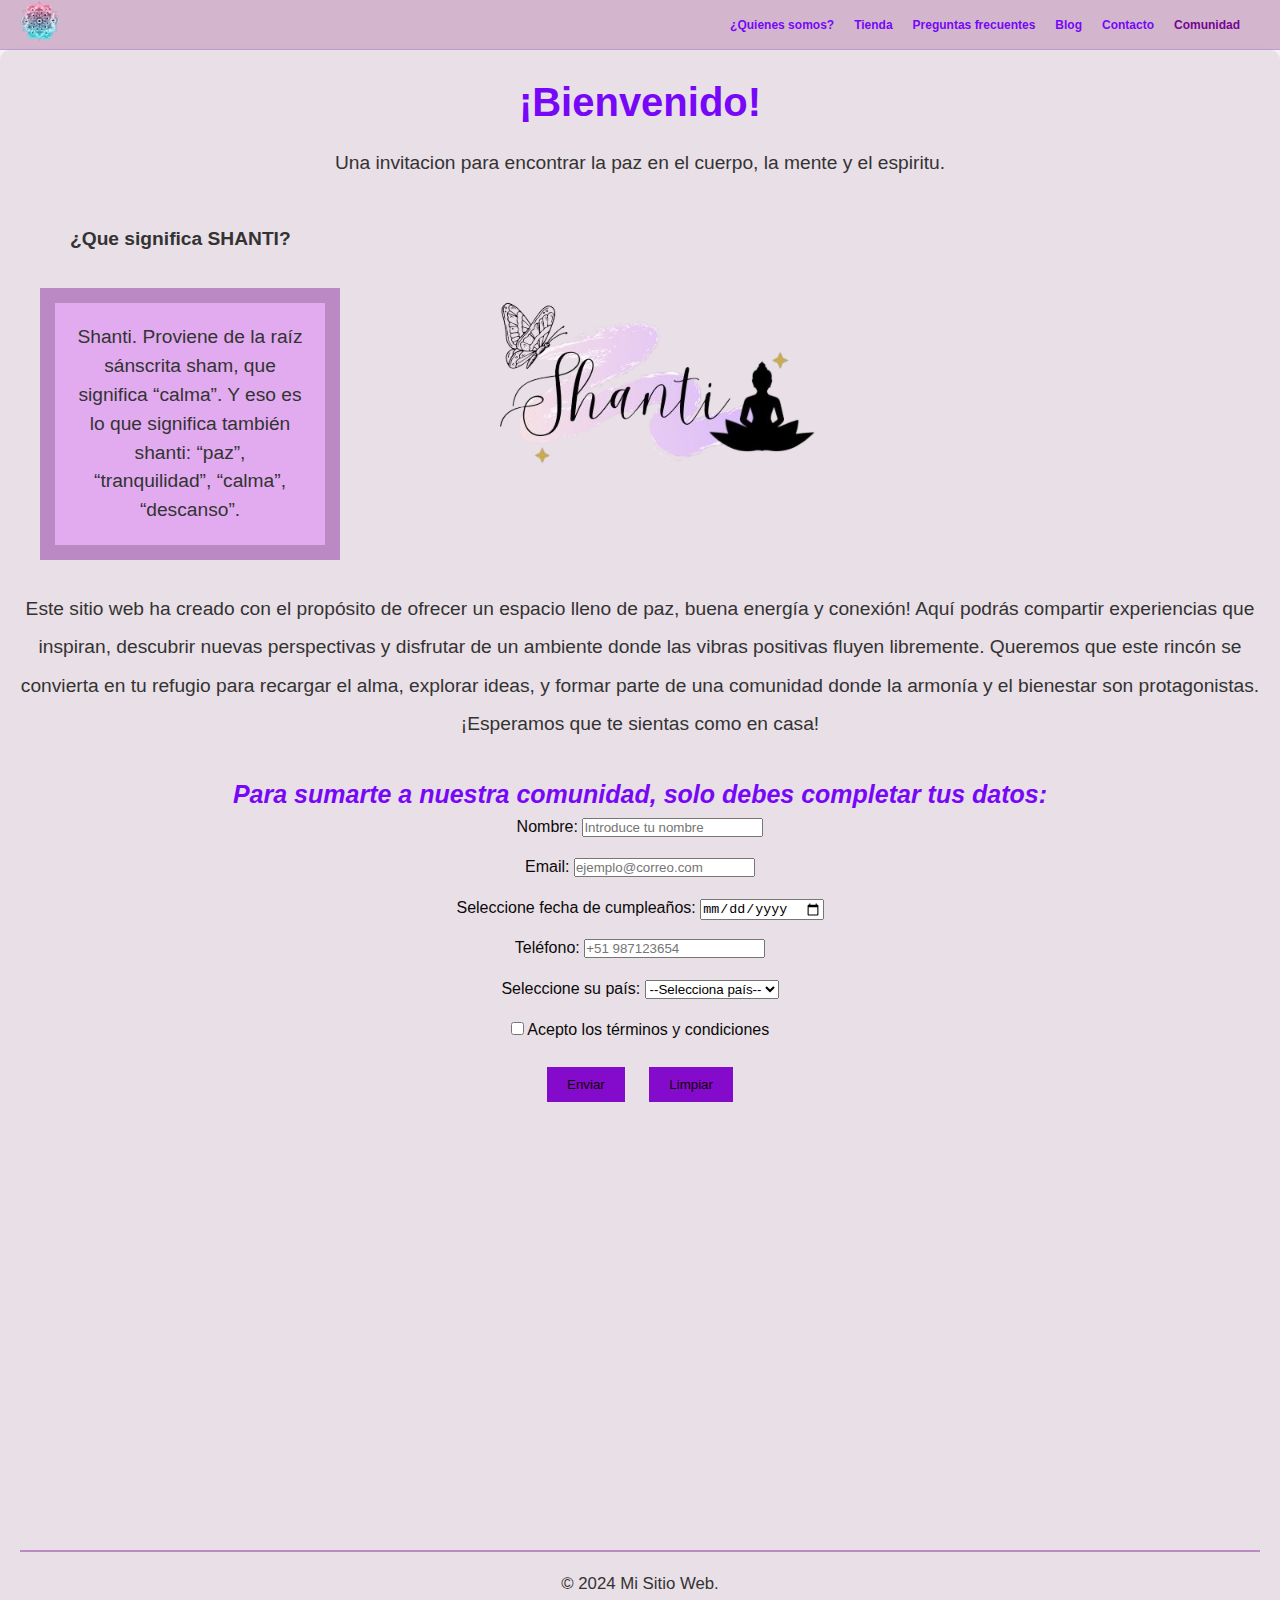
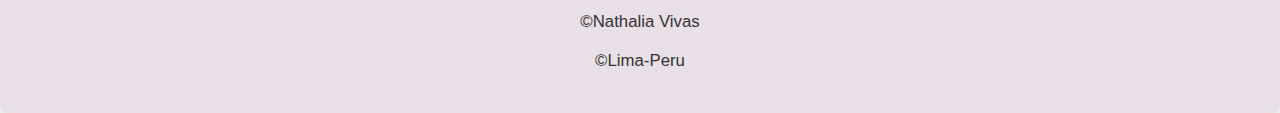
<file: index.html>
<!DOCTYPE html>
<html lang="es">

<head>
    <meta charset="UTF-8">
    <meta http-equiv="X-UA-Compatible" content="IE=edge">
    <meta name="viewport" content="width=device-width,initial-scale=1.0">
    <link rel="shortcut icon" href="klipartz.com.png" type="image/png">
    <link rel="stylesheet" href="shanti.css">
    <title> SHANTI </title>
</head>

<body>
    <!-- Encabezado -->
    <header>
        <div class="logo">
            <img src="Mandala-Vector-Transparent.png">
    
        </div>
        <nav id="menu">
            <ul>
                <li><a href="shanti.html">¿Quienes somos?</a></li>
                <li><a href="tienda.html">Tienda</a></li>
                <li><a href="preguntasfrecuentes.html">Preguntas frecuentes</a></li>
                <li><a href="#">Blog</a></li>
                <li><a href="#">Contacto</a></li>
                <li><a href="#" class="highlight">Comunidad</a></li>
            </ul>
        </nav>
    </header>
    <div class="bienvenida">
        <h1> ¡Bienvenido! </h1>
        <p> Una invitacion para encontrar la paz en el cuerpo, la mente y el espiritu.</p>
        <div class="img">
            <img src="1-removebg-preview.png">
        </div>
        
        
        <p class="destacado">¿Que significa SHANTI?</p>
        <p class="caja">Shanti. Proviene de la raíz sánscrita sham, que significa “calma”. Y eso es lo que significa también shanti: “paz”, “tranquilidad”, “calma”, “descanso”.</p>


            <p>Este sitio web ha creado con el propósito de ofrecer un espacio lleno de paz, buena energía y conexión! Aquí podrás compartir experiencias que inspiran, descubrir nuevas perspectivas y disfrutar de un ambiente donde las vibras positivas fluyen libremente. Queremos que este rincón se convierta en tu refugio para recargar el alma, explorar ideas, y formar parte de una comunidad donde la armonía y el bienestar son protagonistas. ¡Esperamos que te sientas como en casa! </p>
        
            <h2>Para sumarte a nuestra comunidad, solo debes completar tus datos:</h2>
            <form action="/submit_formulario" method="post">
                <div>
                    <label for="nombre">Nombre:</label>
                    <input type="text" id="nombre" name="nombre" placeholder="Introduce tu nombre" required>
                </div>
                <div>
                    <label for="Email">Email:</label>
                    <input type="email" id="Email" name="Email" placeholder="ejemplo@correo.com" required>
                </div>
                
                <div>
                    <label for="birth">Seleccione fecha de cumpleaños:</label>
                    <input type="date" id="birth" name="birth">
                </div>
                <div>
                    <label for="telefono">Teléfono:</label>
                    <input type="tel" id="telefono" name="telefono" placeholder="+51 987123654" required>
                </div>
                <div>
                    <label for="opcion">Seleccione su país:</label>
                    <select id="opcion" name="opcion" required>
                        <option value="">--Selecciona país--</option>
                        <option value="Peru">Perú</option>
                        <option value="Venezuela">Venezuela</option>
                        <option value="Chile">Chile</option>
                    </select>
                </div>
                <div>
                    <input type="checkbox" id="Acepto" name="Acepto">
                    <label for="Acepto">Acepto los términos y condiciones</label>
                </div>
                <div>
                    <input type="submit" value="Enviar">
                    <input type="reset" value="Limpiar">
                </div>
            </form>
        
            <iframe width="560" height="315" src="https://www.youtube.com/embed/SkJBYIpjZz4?si=7buGOqOJSlpCTb-n" title="YouTube video player" frameborder="0" allow="accelerometer; autoplay; clipboard-write; encrypted-media; gyroscope; picture-in-picture; web-share" referrerpolicy="strict-origin-when-cross-origin" allowfullscreen></iframe>
    </body>
    


<footer class="pie">
    <p>&copy; 2024 Mi Sitio Web. </p>
   <p>&copy;Nathalia Vivas</p> 
   <p>&copy;Lima-Peru</p> 
   
</footer>
</file>
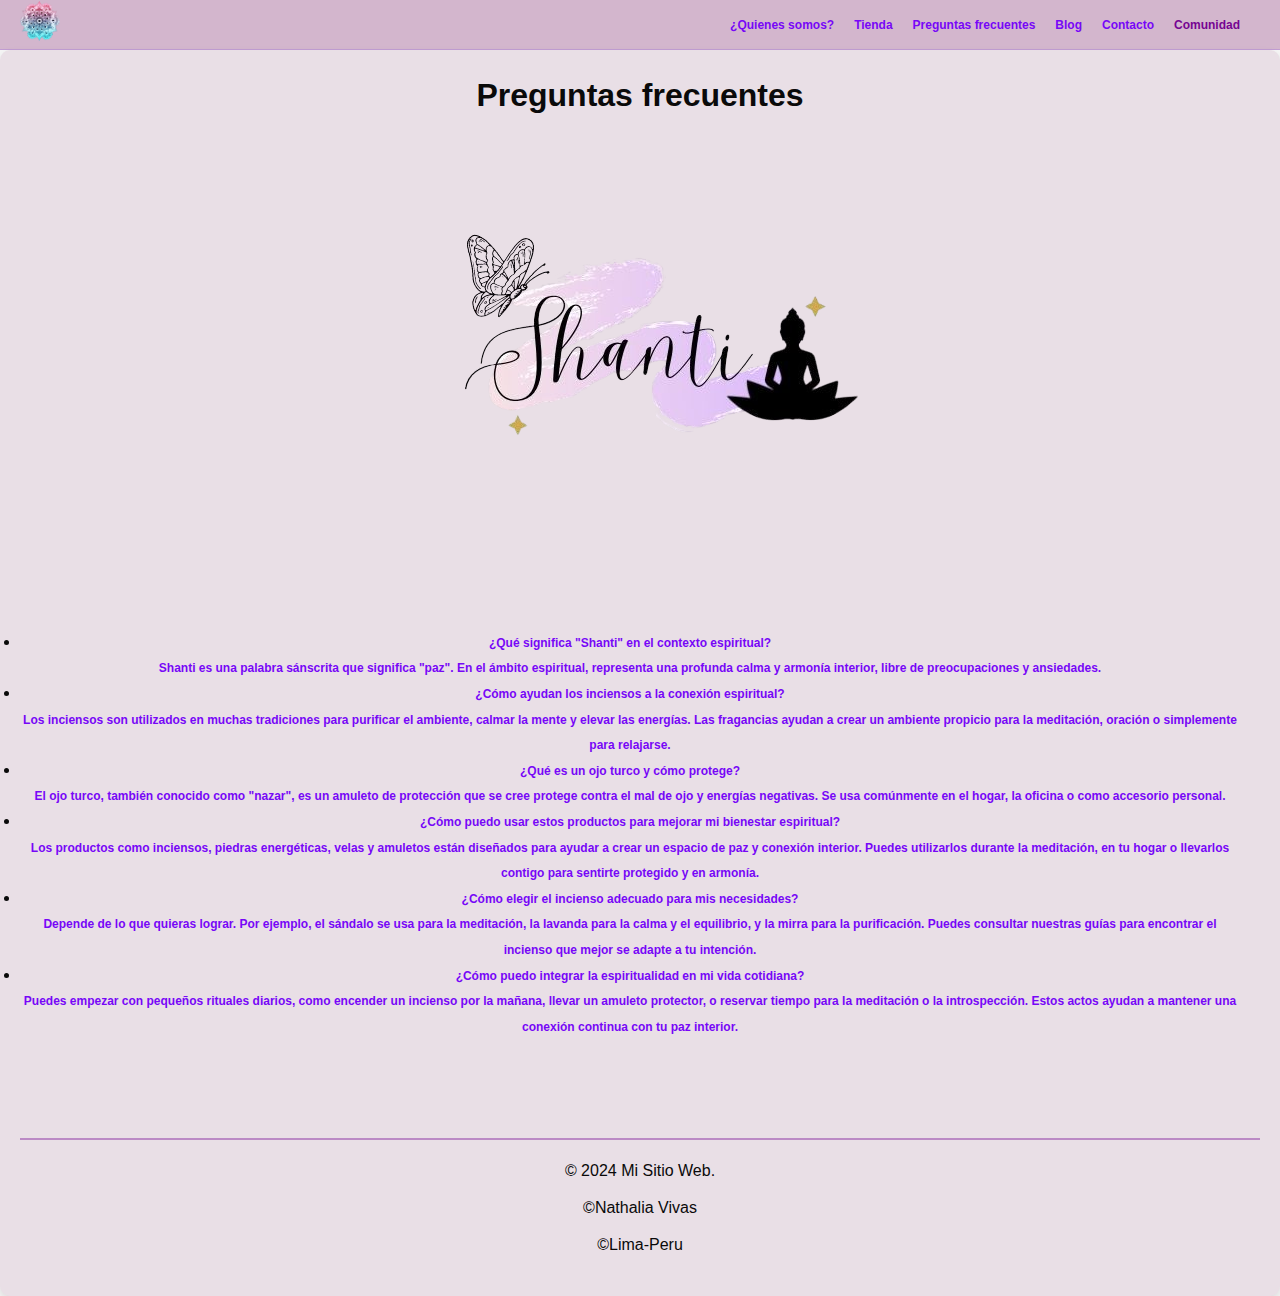
<file: preguntasfrecuentes.html>
<!DOCTYPE html>
<html lang="es">

<head>
    <meta charset="UTF-8">
    <meta http-equiv="X-UA-Compatible" content="IE=edge">
    <meta name="viewport" content="width=device-width,initial-scale=1.0">
    <link rel="shortcut icon" href="klipartz.com.png">
    <link rel="stylesheet" href="shanti.css">
    <title> SHANTI </title>
</head>

<body>
    <!-- Encabezado -->
    <header>
        <div class="logo">
            <img src="Mandala-Vector-Transparent.png">
    
        </div>
        <nav id="menu">
            <ul>
                <li><a href="shanti.html">¿Quienes somos?</a>
                </li>
                <li><a href="tienda.html">Tienda</a></li>
                <li><a href="preguntasfrecuentes.html">Preguntas frecuentes</a></li>
                <li><a href="#">Blog</a></li>
                <li><a href="#">Contacto</a></li>
                <li><a href="#" class="highlight">Comunidad</a></li>
            </ul>
        </nav>
       
    </header>
    <div class="preguntas">
        <h1> Preguntas frecuentes </h1>
        <div class="img">
            <img src="1-removebg-preview.png">
        </div>
        <nav id="lista">
            <ul>
                <li><a href="#">¿Qué significa "Shanti" en el contexto espiritual? <br> Shanti es una palabra sánscrita que significa "paz". En el ámbito espiritual, representa una profunda calma y armonía interior, libre de preocupaciones y ansiedades.</a>
                <li><a href="#">¿Cómo ayudan los inciensos a la conexión espiritual? <br> Los inciensos son utilizados en muchas tradiciones para purificar el ambiente, calmar la mente y elevar las energías. Las fragancias ayudan a crear un ambiente propicio para la meditación, oración o simplemente para relajarse.</a></li>
                <li><a href="#">¿Qué es un ojo turco y cómo protege? <br> El ojo turco, también conocido como "nazar", es un amuleto de protección que se cree protege contra el mal de ojo y energías negativas. Se usa comúnmente en el hogar, la oficina o como accesorio personal.</a></li>
                <li><a href="#">¿Cómo puedo usar estos productos para mejorar mi bienestar espiritual? <br> Los productos como inciensos, piedras energéticas, velas y amuletos están diseñados para ayudar a crear un espacio de paz y conexión interior. Puedes utilizarlos durante la meditación, en tu hogar o llevarlos contigo para sentirte protegido y en armonía.</a></li>
                <li><a href="#">¿Cómo elegir el incienso adecuado para mis necesidades? <br> Depende de lo que quieras lograr. Por ejemplo, el sándalo se usa para la meditación, la lavanda para la calma y el equilibrio, y la mirra para la purificación. Puedes consultar nuestras guías para encontrar el incienso que mejor se adapte a tu intención. </a></li>
                <li><a href="#">¿Cómo puedo integrar la espiritualidad en mi vida cotidiana? <br> Puedes empezar con pequeños rituales diarios, como encender un incienso por la mañana, llevar un amuleto protector, o reservar tiempo para la meditación o la introspección. Estos actos ayudan a mantener una conexión continua con tu paz interior. </a></li>
            </ul>
            </li>
        </nav>





</body>
    


<footer class="pie">
    <p>&copy; 2024 Mi Sitio Web. </p>
   <p>&copy;Nathalia Vivas</p> 
   <p>&copy;Lima-Peru</p> 
   
</footer>
</file>
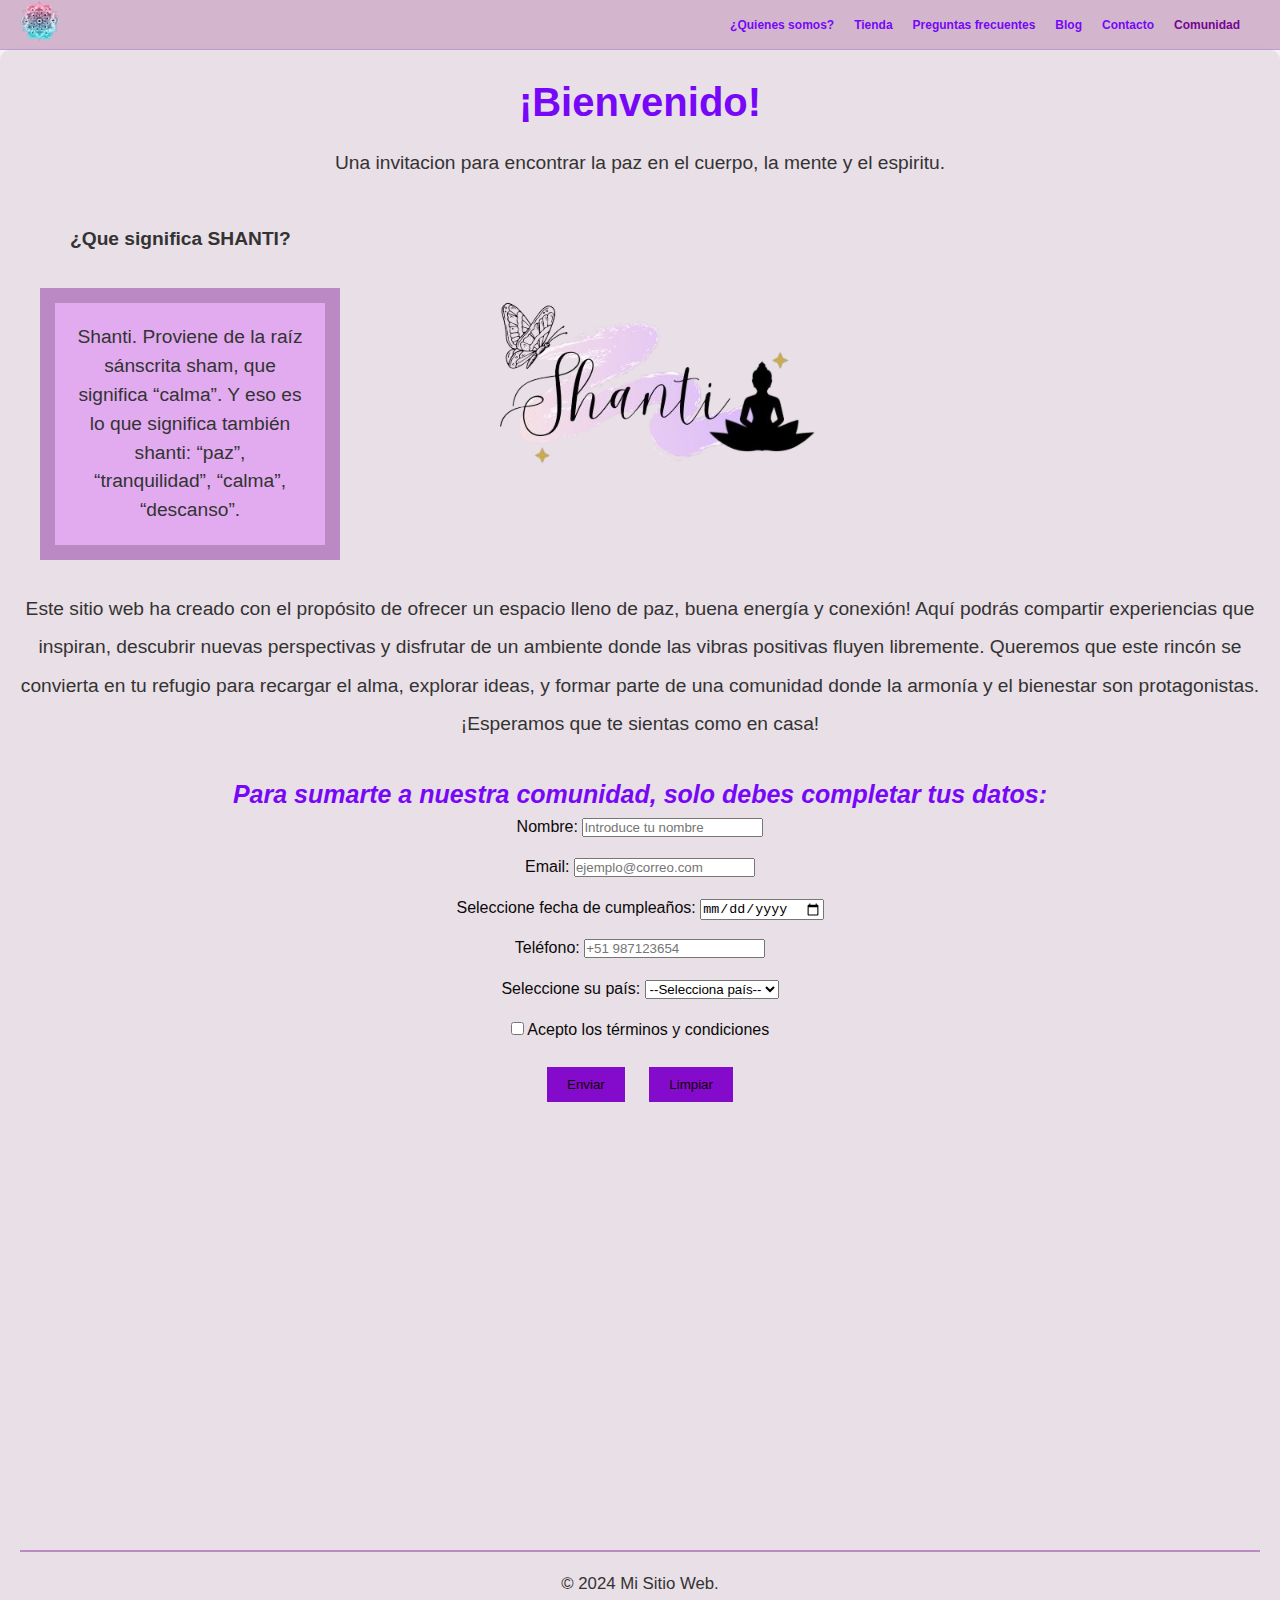
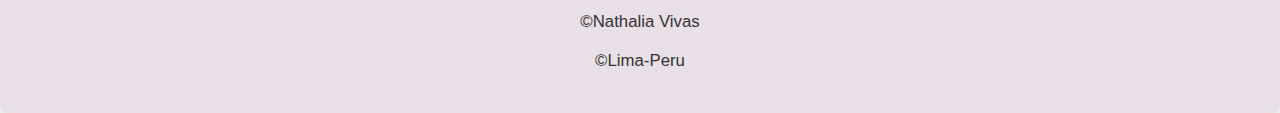
<file: shanti.html>
<!DOCTYPE html>
<html lang="es">

<head>
    <meta charset="UTF-8">
    <meta http-equiv="X-UA-Compatible" content="IE=edge">
    <meta name="viewport" content="width=device-width,initial-scale=1.0">
    <link rel="shortcut icon" href="klipartz.com.png" type="image/png">
    <link rel="stylesheet" href="shanti.css">
    <title> SHANTI </title>
</head>

<body>
    <!-- Encabezado -->
    <header>
        <div class="logo">
            <img src="Mandala-Vector-Transparent.png">
    
        </div>
        <nav id="menu">
            <ul>
                <li><a href="shanti.html">¿Quienes somos?</a></li>
                <li><a href="tienda.html">Tienda</a></li>
                <li><a href="preguntasfrecuentes.html">Preguntas frecuentes</a></li>
                <li><a href="#">Blog</a></li>
                <li><a href="#">Contacto</a></li>
                <li><a href="#" class="highlight">Comunidad</a></li>
            </ul>
        </nav>
    </header>
    <div class="bienvenida">
        <h1> ¡Bienvenido! </h1>
        <p> Una invitacion para encontrar la paz en el cuerpo, la mente y el espiritu.</p>
        <div class="img">
            <img src="1-removebg-preview.png">
        </div>
        
        
        <p class="destacado">¿Que significa SHANTI?</p>
        <p class="caja">Shanti. Proviene de la raíz sánscrita sham, que significa “calma”. Y eso es lo que significa también shanti: “paz”, “tranquilidad”, “calma”, “descanso”.</p>


            <p>Este sitio web ha creado con el propósito de ofrecer un espacio lleno de paz, buena energía y conexión! Aquí podrás compartir experiencias que inspiran, descubrir nuevas perspectivas y disfrutar de un ambiente donde las vibras positivas fluyen libremente. Queremos que este rincón se convierta en tu refugio para recargar el alma, explorar ideas, y formar parte de una comunidad donde la armonía y el bienestar son protagonistas. ¡Esperamos que te sientas como en casa! </p>
        
            <h2>Para sumarte a nuestra comunidad, solo debes completar tus datos:</h2>
            <form action="/submit_formulario" method="post">
                <div>
                    <label for="nombre">Nombre:</label>
                    <input type="text" id="nombre" name="nombre" placeholder="Introduce tu nombre" required>
                </div>
                <div>
                    <label for="Email">Email:</label>
                    <input type="email" id="Email" name="Email" placeholder="ejemplo@correo.com" required>
                </div>
                
                <div>
                    <label for="birth">Seleccione fecha de cumpleaños:</label>
                    <input type="date" id="birth" name="birth">
                </div>
                <div>
                    <label for="telefono">Teléfono:</label>
                    <input type="tel" id="telefono" name="telefono" placeholder="+51 987123654" required>
                </div>
                <div>
                    <label for="opcion">Seleccione su país:</label>
                    <select id="opcion" name="opcion" required>
                        <option value="">--Selecciona país--</option>
                        <option value="Peru">Perú</option>
                        <option value="Venezuela">Venezuela</option>
                        <option value="Chile">Chile</option>
                    </select>
                </div>
                <div>
                    <input type="checkbox" id="Acepto" name="Acepto">
                    <label for="Acepto">Acepto los términos y condiciones</label>
                </div>
                <div>
                    <input type="submit" value="Enviar">
                    <input type="reset" value="Limpiar">
                </div>
            </form>
        
            <iframe width="560" height="315" src="https://www.youtube.com/embed/SkJBYIpjZz4?si=7buGOqOJSlpCTb-n" title="YouTube video player" frameborder="0" allow="accelerometer; autoplay; clipboard-write; encrypted-media; gyroscope; picture-in-picture; web-share" referrerpolicy="strict-origin-when-cross-origin" allowfullscreen></iframe>
    </body>
    


<footer class="pie">
    <p>&copy; 2024 Mi Sitio Web. </p>
   <p>&copy;Nathalia Vivas</p> 
   <p>&copy;Lima-Peru</p> 
   
</footer>
</file>
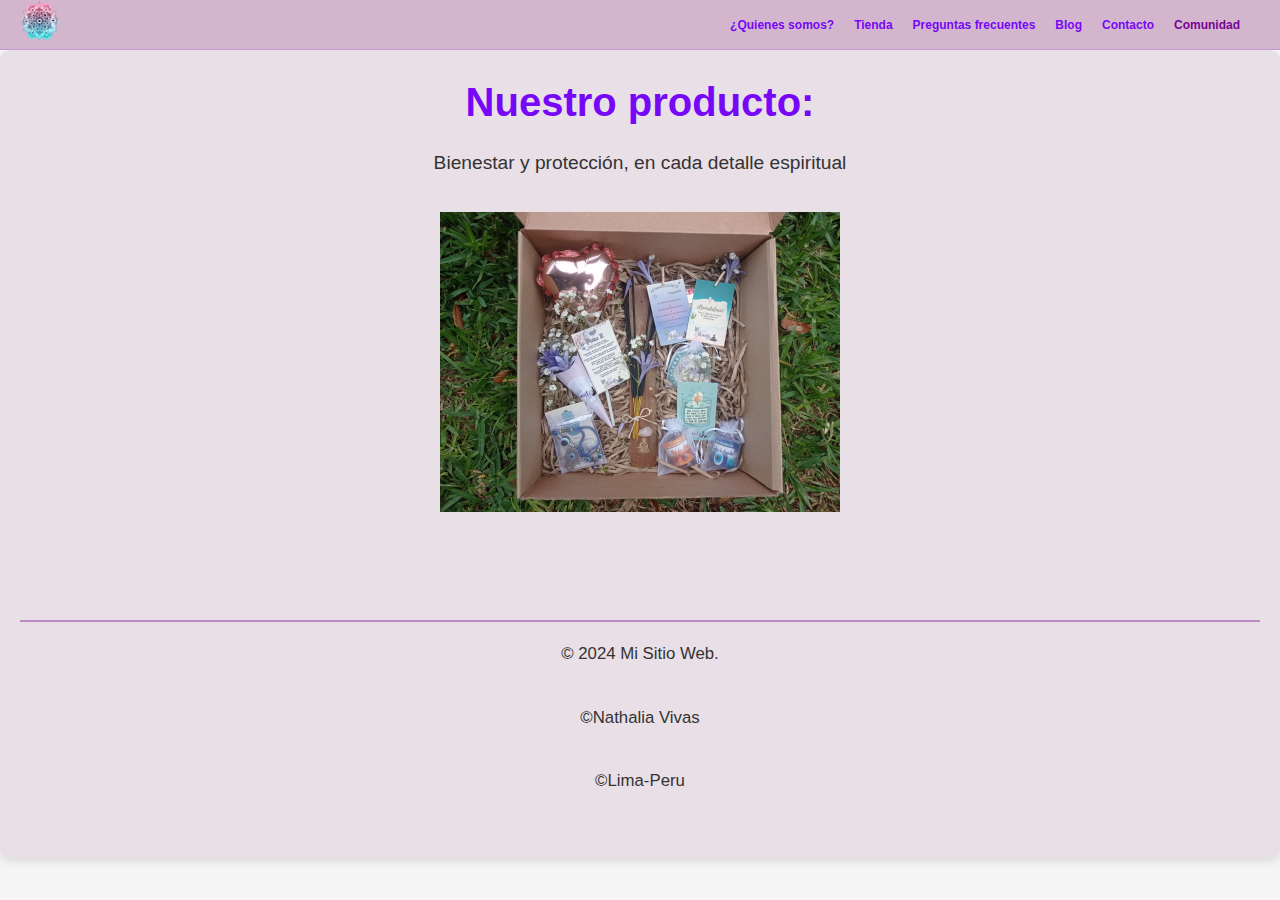
<file: tienda.html>
<!DOCTYPE html>
<html lang="es">

<head>
    <meta charset="UTF-8">
    <meta http-equiv="X-UA-Compatible" content="IE=edge">
    <meta name="viewport" content="width=device-width,initial-scale=1.0">
    <link rel="shortcut icon" href="klipartz.com.png">
    <link rel="stylesheet" href="shanti.css">
    <title> SHANTI </title>
</head>

<body>
    <!-- Encabezado -->
    <header>
        <div class="logo">
            <img src="Mandala-Vector-Transparent.png">
    
        </div>
        <nav id="menu">
            <ul>
                <li><a href="shanti.html">¿Quienes somos?</a></li>
                <li><a href="tienda.html">Tienda</a></li>
                <li><a href="preguntasfrecuentes.html">Preguntas frecuentes</a></li>
                <li><a href="#">Blog</a></li>
                <li><a href="#">Contacto</a></li>
                <li><a href="#" class="highlight">Comunidad</a></li>
            </ul>
        </nav>
       
    </header>
    <div class="tienda">
        <h1> Nuestro producto: </h1>
        <p> Bienestar y protección, en cada detalle espiritual</p>
        <div class="img">
            <img src="Imagen de WhatsApp 2024-09-16 a las 10.43.54_c9ac9bed.jpg">
        </div>
    





</body>
    


<footer class="pie">
    <p>&copy; 2024 Mi Sitio Web. </p>
   <p>&copy;Nathalia Vivas</p> 
   <p>&copy;Lima-Peru</p> 
   
</footer>
</file>
<file: shanti.css>
* {
    margin: 0;
    padding: 0;
    box-sizing: border-box;
}

/* Estilo para el cuerpo de la página */
body {
    font-family: Arial, Helvetica, sans-serif;
    color: rgb(10, 10, 10);
    background-color: #f5f5f5;
    line-height: 1.6;

}

/* Estilo para el encabezado */
header {
    background: rgb(224, 96, 203);
    display: flex;
    align-items: center;
    justify-content: space-between;
    padding: 10px 20px;
    background-color: #d3b6cd;
    border-bottom: 1px solid #c19dd3;
    height: 50px;
    font-size: 14px;
    margin: 0;
}

/* Estilo para el logo */
.logo img {
    /*  width: 50%;*/
    height: 40px;
}

/* Estilo para el menú de navegación */
#menu ul {
    list-style: none;
    margin: 0;
    padding: 0;
    display: flex;
    
}

#menu li {
    margin-right: 20px;
    

}
#menu ul li .dropdown {
    display: none;
    position: absolute;
    background-color: white;
    list-style-type: none;
    padding: 10px;
    box-shadow: 0px 4px 8px rgba(0, 0, 0, 0.1); /* Sombra suave */
    border-radius: 10px; /* Bordes redondeados */
    top: 100%; /* Aparece debajo del elemento padre */
    left: 0;
    min-width: 200px; /* Ancho mínimo para el submenú */
    z-index: 10;
}

#menu a {
    text-decoration: none;
    color: rgb(119, 7, 247);
    font-weight: bold;
    font-size: 12px;
    
}
    

#menu a.highlight {
    color: rgb(118, 4, 146);
}


/* Estilo para la sección principal */
.section {
    display: flex;
    justify-content: space-between;
    align-items: center;
    padding: 20px;
    background-color: rgb(204, 34, 153);
    width: 30%;
    height: 500px;
    text-align: center;
    
}
.bienvenida {
    text-align: center; /* Centrar el contenido */
    margin-top: 0px; /* Espacio en la parte superior */
    padding: 20px;
    background-color: #e9dfe6; /* Color de fondo suave */
    border-radius: 10px; /* Bordes redondeados */
    box-shadow: 0px 4px 8px rgba(0, 0, 0, 0.1); /* Sombra para darle profundidad */
}

.bienvenida h1 {
    font-size: 2.5em; /* Tamaño del título */
    color: rgb(119, 7, 247); /* Color del título */
    margin-bottom: 10px; /* Espacio entre el título y el párrafo */
}

.bienvenida p {
    font-size: 1.2em; /* Tamaño del texto del párrafo */
    color: #333; /* Color del texto */
    margin-bottom: 30px; /* Espacio entre el párrafo y la imagen */
}

.bienvenida .img img {
    width: 100%; /* La imagen ocupa el 100% del ancho disponible */
    max-width: 400px; /* Límite del tamaño máximo de la imagen */
    height: auto; /* Mantiene la proporción de la imagen */
}


.destacado {
   
    font-weight: bold; /* Negrita */
    text-align: left; /* Alineación del texto */
    margin-bottom: 15px; /* Espacio inferior */
    margin-top: -400px;
    margin-left: 50px;
}

/* Estilo para el párrafo dentro de .caja */
.caja {
    width: 300px; /* Ancho del contenido */
    height: auto; /* Altura automática para ajustar al contenido */
    margin: 20px; /* Margen exterior */
    padding: 20px; /* Relleno interior */
    border: 15px solid  rgb(187, 138, 197); /* Borde de la caja */
    background-color: #e2abf0; /* Color de fondo del contenido */
    box-sizing: border-box; /* Incluye padding y border en el ancho y alto total */
    text-align: center; /* Centra el texto horizontalmente */
    display: flex;
    flex-direction: column; /* Coloca los elementos en una columna */
    justify-content: center; /* Centra el contenido verticalmente */
    align-items: center; /* Centra el contenido horizontalmente */
    line-height: 1.5; /* Espacio entre líneas del texto */
}

.pie {
    border-top: 2px solid  rgb(187, 138, 197) ; /* Línea separadora */
    text-align: center; /* Centra el texto horizontalmente */
    padding: 10px 0; /* Relleno arriba y abajo */
    margin-top: 100px; /* Espacio superior entre el contenido y el footer */
    font-size: 14px; /* Tamaño de fuente */
}

.pie p {
    margin: 5px 0; /* Espacio entre los párrafos */
}
h2 {
    color: rgb(119, 7, 247);
    font-size: 25px;
    font-style: italic;
}
p {
    font-size: 16px;
    line-height: 2.0;
}

button {
    background-color: #4c055e;
    color: rgb(227, 197, 235);
    padding: 10px 20px;
    border: none;
    cursor: pointer;
    display: block;
    margin: 20px auto;
}
button:hover {
    background-color: #9808a5;
}
input[type="submit"], input[type="reset"] {
    background-color: #850bcc;
    color: rgb(15, 1, 1);
    padding: 10px 20px;
    border: none;
    cursor: pointer;
    margin: 10px;
}
input[type="submit"]:hover, input[type="reset"]:hover {
    background-color: #004c99;
}
form div {
    margin-bottom: 15px;
}
.label {
    display: block;
    margin-bottom: 5px;
}
.tienda{
    text-align: center; /* Centrar el contenido */
    margin-top: 0px; /* Espacio en la parte superior */
    padding: 20px;
    background-color: #e9dfe6; /* Color de fondo suave */
    border-radius: 10px; /* Bordes redondeados */
    box-shadow: 0px 4px 8px rgba(0, 0, 0, 0.1); /* Sombra para darle profundidad */
}
.tienda h1{
font-size: 2.5em; /* Tamaño del título */
color: rgb(119, 7, 247); /* Color del título */
margin-bottom: 10px; /* Espacio entre el título y el párrafo */
}

.tienda p {
font-size: 1.2em; /* Tamaño del texto del párrafo */
color: #333; /* Color del texto */
margin-bottom: 30px; /* Espacio entre el párrafo y la imagen */
}

.tienda .img img {
width: 100%; /* La imagen ocupa el 100% del ancho disponible */
max-width: 400px; /* Límite del tamaño máximo de la imagen */
height: auto; /* Mantiene la proporción de la imagen */
}

.preguntas {
    text-align: center; /* Centrar el contenido */
    margin-top: 0px; /* Espacio en la parte superior */
    padding: 20px;
    background-color: #e9dfe6; /* Color de fondo suave */
    border-radius: 10px; /* Bordes redondeados */
    box-shadow: 0px 4px 8px rgba(0, 0, 0, 0.1); /* Sombra para darle profundidad */

}
#lista {
    margin-right: 20px;
    

}
.lista ul li{
    display: none;
    position: absolute;
    background-color: rgb(41, 1, 73);
    list-style-type: none;
    padding: 10px;
    box-shadow: 0px 4px 8px rgba(0, 0, 0, 0.1); /* Sombra suave */
    border-radius: 10px; /* Bordes redondeados */
    top: 100%; /* Aparece debajo del elemento padre */
    left: 0;ss
    min-width: 200px; /* Ancho mínimo para el submenú */
    z-index: 10;
}

#lista a {
    text-decoration: none;
    color: rgb(119, 7, 247);
    font-weight: bold;
    font-size: 12px;
    
}
</file>
